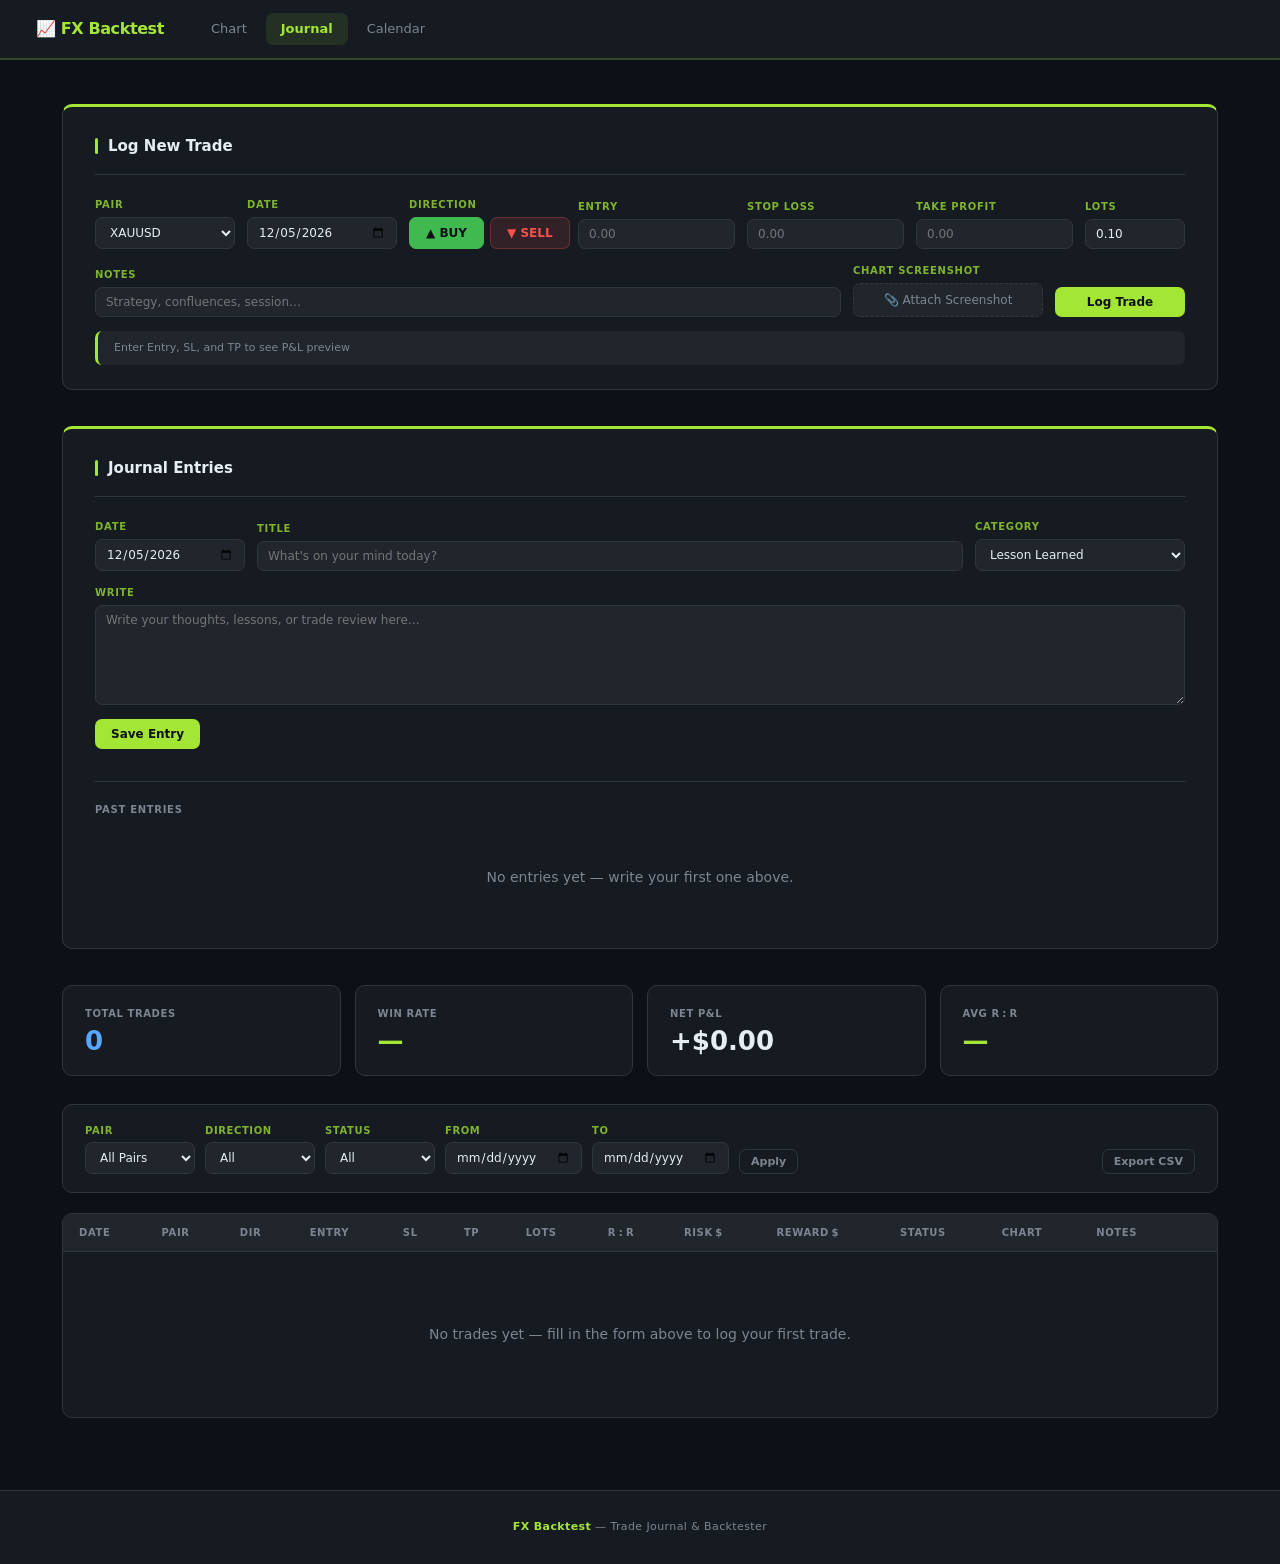
<file: forex/journal.html>
<!DOCTYPE html>
<html lang="en">
<head>
  <meta charset="UTF-8">
  <meta name="viewport" content="width=device-width, initial-scale=1.0">
  <title>Journal &mdash; FX Backtest</title>
  <link rel="stylesheet" href="css/style.css">
  <script src="js/store.js"></script>
  <script src="js/pnl.js"></script>
</head>
<body>

<nav class="nav">
  <a href="index.html" class="nav-logo">&#x1F4C8; FX Backtest</a>
  <div class="nav-links">
    <a href="index.html"    class="nav-link">Chart</a>
    <a href="journal.html"  class="nav-link active">Journal</a>
    <a href="calendar.html" class="nav-link">Calendar</a>
  </div>
</nav>

<div class="page-wrap">

  <!-- Log New Trade -->
  <section class="log-section" id="log-trade">
    <div class="section-title">Log New Trade</div>

    <div class="log-row">
      <div class="log-field" style="max-width:140px;">
        <label>Pair</label>
        <select id="lPair">
          <option>XAUUSD</option><option>XAGUSD</option>
          <option>EURUSD</option><option>GBPUSD</option>
          <option>USDJPY</option><option>AUDUSD</option>
          <option>USDCAD</option><option>USDCHF</option>
          <option>NZDUSD</option><option>EURJPY</option><option>GBPJPY</option>
        </select>
      </div>
      <div class="log-field" style="max-width:150px;">
        <label>Date</label>
        <input type="date" id="lDate">
      </div>
      <div class="log-field" style="max-width:168px;">
        <label>Direction</label>
        <div class="dir-btns">
          <button class="btn btn-buy active" id="lBtnBuy">&#9650; BUY</button>
          <button class="btn btn-sell"       id="lBtnSell">&#9660; SELL</button>
        </div>
      </div>
      <div class="log-field">
        <label>Entry</label>
        <input type="number" id="lEntry" placeholder="0.00" step="any">
      </div>
      <div class="log-field">
        <label>Stop Loss</label>
        <input type="number" id="lSL" placeholder="0.00" step="any">
      </div>
      <div class="log-field">
        <label>Take Profit</label>
        <input type="number" id="lTP" placeholder="0.00" step="any">
      </div>
      <div class="log-field" style="max-width:88px;">
        <label>Lots</label>
        <input type="number" id="lLots" value="0.10" min="0.01" step="0.01">
      </div>
    </div>

    <div class="log-row">
      <div class="log-field" style="flex:2;min-width:200px;">
        <label>Notes</label>
        <input type="text" id="lNotes" placeholder="Strategy, confluences, session&hellip;">
      </div>
      <div class="log-field" style="max-width:190px;">
        <label>Chart Screenshot</label>
        <input type="file" id="lImage" accept="image/*" style="display:none">
        <button class="img-upload-btn" id="btnAttach">&#x1F4CE; Attach Screenshot</button>
        <div class="img-preview-box" id="imgPreviewBox" style="display:none;">
          <img id="imgPreview" class="img-thumb-preview" alt="preview">
          <button class="img-clear-btn" id="btnClearImg" title="Remove image">&times;</button>
        </div>
      </div>
      <div class="log-field" style="max-width:130px;">
        <label>&nbsp;</label>
        <button class="btn btn-primary btn-full" id="btnLog">Log Trade</button>
      </div>
    </div>

    <div class="pnl-preview" id="lPnlPreview">
      <span class="text-muted">Enter Entry, SL, and TP to see P&amp;L preview</span>
    </div>

    <div id="logStatus" class="status-msg" style="margin-top:12px;"></div>
  </section>

  <!-- Journal Entries -->
  <section class="log-section" id="journal-entries">
    <div class="section-title">Journal Entries</div>

    <div class="log-row">
      <div class="log-field" style="max-width:150px;">
        <label>Date</label>
        <input type="date" id="jDate">
      </div>
      <div class="log-field" style="flex:2;min-width:200px;">
        <label>Title</label>
        <input type="text" id="jTitle" placeholder="What&apos;s on your mind today?">
      </div>
      <div class="log-field" style="max-width:210px;">
        <label>Category</label>
        <select id="jTag">
          <option>Lesson Learned</option>
          <option>Market Thoughts</option>
          <option>Trade Review</option>
          <option>Strategy Notes</option>
          <option>Mindset &amp; Psychology</option>
        </select>
      </div>
    </div>

    <div class="log-row">
      <div class="log-field">
        <label>Write</label>
        <textarea id="jBody" rows="6" placeholder="Write your thoughts, lessons, or trade review here&hellip;"></textarea>
      </div>
    </div>

    <div style="display:flex;align-items:center;gap:14px;margin-top:6px;">
      <button class="btn btn-primary" id="btnSaveEntry">Save Entry</button>
      <div id="jStatus" class="status-msg"></div>
    </div>

    <!-- Past entries list -->
    <div id="entriesSection" style="margin-top:32px;">
      <div class="entries-divider">Past Entries</div>
      <div class="entries-list" id="entriesList"></div>
      <div class="empty-state" id="entriesEmpty" style="padding:36px 20px;display:none;">
        No entries yet &mdash; write your first one above.
      </div>
    </div>
  </section>

  <!-- Stats -->
  <div class="stats-grid" id="statsGrid"></div>

  <!-- Filters -->
  <div class="filter-bar">
    <div>
      <span class="filter-label">Pair</span>
      <select id="fPair">
        <option value="">All Pairs</option>
        <option>XAUUSD</option><option>XAGUSD</option>
        <option>EURUSD</option><option>GBPUSD</option>
        <option>USDJPY</option><option>AUDUSD</option>
        <option>USDCAD</option><option>USDCHF</option>
        <option>NZDUSD</option><option>EURJPY</option><option>GBPJPY</option>
      </select>
    </div>
    <div>
      <span class="filter-label">Direction</span>
      <select id="fDir"><option value="">All</option><option>BUY</option><option>SELL</option></select>
    </div>
    <div>
      <span class="filter-label">Status</span>
      <select id="fStatus"><option value="">All</option><option>OPEN</option><option>WIN</option><option>LOSS</option></select>
    </div>
    <div>
      <span class="filter-label">From</span>
      <input type="date" id="fFrom">
    </div>
    <div>
      <span class="filter-label">To</span>
      <input type="date" id="fTo">
    </div>
    <button class="btn btn-outline btn-sm" id="btnFilter" style="align-self:flex-end;">Apply</button>
    <button class="btn btn-outline btn-sm" id="btnExport" style="align-self:flex-end;margin-left:auto;">Export CSV</button>
  </div>

  <!-- Trades table -->
  <div class="table-wrap">
    <table>
      <thead>
        <tr>
          <th>Date</th><th>Pair</th><th>Dir</th><th>Entry</th>
          <th>SL</th><th>TP</th><th>Lots</th><th>R&thinsp;:&thinsp;R</th>
          <th>Risk&thinsp;$</th><th>Reward&thinsp;$</th>
          <th>Status</th><th>Chart</th><th>Notes</th><th></th>
        </tr>
      </thead>
      <tbody id="tradeBody"></tbody>
    </table>
    <div class="empty-state" id="emptyState" style="display:none;">
      No trades yet &mdash; fill in the form above to log your first trade.
    </div>
  </div>

</div>

<!-- Image modal -->
<div id="imgModal" class="img-modal" onclick="closeModal()">
  <img id="imgModalSrc" class="img-modal-img" alt="Chart screenshot">
  <p class="img-modal-hint">Click anywhere to close</p>
</div>

<footer class="footer">
  <strong>FX Backtest</strong> &mdash; Trade Journal &amp; Backtester
</footer>

<script>
let lDirection = 'BUY';
let imageData  = null;

document.addEventListener('DOMContentLoaded', () => {
  document.getElementById('lDate').value = new Date().toISOString().slice(0, 10);
  bindLogEvents();
  bindTableEvents();
  bindEntryEvents();
  render();
  renderEntries();

  if (location.hash === '#log-trade') {
    setTimeout(() => document.getElementById('log-trade').scrollIntoView({ behavior: 'smooth' }), 100);
  }
  if (location.hash === '#journal-entries') {
    setTimeout(() => document.getElementById('journal-entries').scrollIntoView({ behavior: 'smooth' }), 100);
  }
});

// ── Trade log form ────────────────────────────────────────
function bindLogEvents() {
  document.getElementById('lBtnBuy') .addEventListener('click', () => setLDir('BUY'));
  document.getElementById('lBtnSell').addEventListener('click', () => setLDir('SELL'));
  document.getElementById('btnLog')  .addEventListener('click', logTrade);
  document.getElementById('btnAttach').addEventListener('click', () => document.getElementById('lImage').click());
  document.getElementById('btnClearImg').addEventListener('click', clearImage);
  document.getElementById('lImage').addEventListener('change', handleImageSelect);
  ['lPair','lEntry','lSL','lTP','lLots'].forEach(id =>
    document.getElementById(id).addEventListener('input', updatePnL)
  );
}

function setLDir(d) {
  lDirection = d;
  document.getElementById('lBtnBuy') .classList.toggle('active', d === 'BUY');
  document.getElementById('lBtnSell').classList.toggle('active', d === 'SELL');
  updatePnL();
}

function updatePnL() {
  const pair  = document.getElementById('lPair').value;
  const entry = parseFloat(document.getElementById('lEntry').value);
  const sl    = parseFloat(document.getElementById('lSL').value);
  const tp    = parseFloat(document.getElementById('lTP').value);
  const lots  = parseFloat(document.getElementById('lLots').value) || 0.1;
  const el    = document.getElementById('lPnlPreview');
  if (isNaN(entry) || isNaN(sl) || isNaN(tp)) {
    el.innerHTML = '<span class="text-muted">Enter Entry, SL, and TP to see P&amp;L preview</span>';
    return;
  }
  const r = PnL.calc(pair, lDirection, entry, sl, tp, lots);
  el.innerHTML =
    `R:R <span class="pnl-val gold">1 : ${r.rr}</span>` +
    `&ensp;&middot;&ensp;Risk <span class="pnl-val neg">$${r.riskDol}</span> (${r.riskPips} pips)` +
    `&ensp;&middot;&ensp;Reward <span class="pnl-val pos">$${r.rewardDol}</span> (${r.rewardPips} pips)`;
}

async function handleImageSelect(e) {
  const file = e.target.files[0];
  if (!file) return;
  imageData = await resizeImage(file);
  document.getElementById('imgPreview').src = imageData;
  document.getElementById('btnAttach').style.display = 'none';
  document.getElementById('imgPreviewBox').style.display = 'block';
}

function clearImage() {
  imageData = null;
  document.getElementById('lImage').value = '';
  document.getElementById('btnAttach').style.display = 'flex';
  document.getElementById('imgPreviewBox').style.display = 'none';
}

function resizeImage(file, maxW = 900) {
  return new Promise(resolve => {
    const reader = new FileReader();
    reader.onload = e => {
      const img = new Image();
      img.onload = () => {
        const r = Math.min(1, maxW / img.width);
        const c = document.createElement('canvas');
        c.width = img.width * r;
        c.height = img.height * r;
        c.getContext('2d').drawImage(img, 0, 0, c.width, c.height);
        resolve(c.toDataURL('image/jpeg', 0.75));
      };
      img.src = e.target.result;
    };
    reader.readAsDataURL(file);
  });
}

function logTrade() {
  const pair  = document.getElementById('lPair').value;
  const date  = document.getElementById('lDate').value || new Date().toISOString().slice(0, 10);
  const entry = parseFloat(document.getElementById('lEntry').value);
  const sl    = parseFloat(document.getElementById('lSL').value);
  const tp    = parseFloat(document.getElementById('lTP').value);
  const lots  = parseFloat(document.getElementById('lLots').value) || 0.1;
  const notes = document.getElementById('lNotes').value.trim();

  if (isNaN(entry) || isNaN(sl) || isNaN(tp)) {
    setLogStatus('error', 'Entry, SL, and TP are required.');
    return;
  }

  const r = PnL.calc(pair, lDirection, entry, sl, tp, lots);
  const trade = { pair, direction: lDirection, entry, sl, tp, lots, notes, date,
                  status: 'OPEN', rr: r.rr, riskDol: r.riskDol, rewardDol: r.rewardDol };
  if (imageData) trade.image = imageData;

  try {
    Store.saveTrade(trade);
  } catch (e) {
    setLogStatus('error', 'Storage full &mdash; try clearing old images.');
    return;
  }

  ['lEntry','lSL','lTP','lNotes'].forEach(id => document.getElementById(id).value = '');
  clearImage();
  setLDir('BUY');
  document.getElementById('lPnlPreview').innerHTML =
    '<span class="text-muted">Enter Entry, SL, and TP to see P&amp;L preview</span>';

  render();
  setLogStatus('success', `&#10003; Trade logged &mdash; ${lDirection} ${pair} @ ${entry}`);
}

function setLogStatus(type, html) {
  const el = document.getElementById('logStatus');
  el.className = `status-msg show ${type}`;
  el.innerHTML = html;
}

// ── Journal entries ───────────────────────────────────────
const TAG_CLASS = {
  'Lesson Learned':       'tag-lesson',
  'Market Thoughts':      'tag-market',
  'Trade Review':         'tag-review',
  'Strategy Notes':       'tag-strategy',
  'Mindset & Psychology': 'tag-mindset',
};

function bindEntryEvents() {
  document.getElementById('jDate').value = new Date().toISOString().slice(0, 10);
  document.getElementById('btnSaveEntry').addEventListener('click', saveJournalEntry);
  document.getElementById('entriesList').addEventListener('click', entryListClick);
}

function saveJournalEntry() {
  const date  = document.getElementById('jDate').value || new Date().toISOString().slice(0, 10);
  const title = document.getElementById('jTitle').value.trim();
  const tag   = document.getElementById('jTag').value;
  const body  = document.getElementById('jBody').value.trim();
  if (!body) { setEntryStatus('error', 'Write something before saving.'); return; }
  Store.saveEntry({ date, title: title || 'Untitled Entry', tag, body });
  document.getElementById('jTitle').value = '';
  document.getElementById('jBody').value  = '';
  setEntryStatus('success', '&#10003; Entry saved.');
  renderEntries();
}

function setEntryStatus(type, html) {
  const el = document.getElementById('jStatus');
  el.className = `status-msg show ${type}`;
  el.innerHTML = html;
  setTimeout(() => el.classList.remove('show'), 3200);
}

function renderEntries() {
  const entries = Store.getEntries().slice().reverse();
  const list    = document.getElementById('entriesList');
  const empty   = document.getElementById('entriesEmpty');
  if (!entries.length) { list.innerHTML = ''; empty.style.display = 'block'; return; }
  empty.style.display = 'none';
  list.innerHTML = entries.map(e => `
    <div class="entry-card">
      <div class="entry-header">
        <span class="entry-date">${e.date}</span>
        <span class="entry-title">${escHtml(e.title)}</span>
        <span class="entry-tag ${TAG_CLASS[e.tag] || 'tag-lesson'}">${e.tag}</span>
        <button class="del-btn" data-edel="${e.id}" title="Delete entry">&#x1F5D1;</button>
      </div>
      <div class="entry-body" id="eb-${e.id}">${escHtml(e.body)}</div>
      <button class="entry-toggle" id="et-${e.id}" data-etoggle="${e.id}">Show more &#x25BE;</button>
    </div>
  `).join('');

  requestAnimationFrame(() => {
    entries.forEach(e => {
      const bodyEl = document.getElementById('eb-' + e.id);
      const btnEl  = document.getElementById('et-' + e.id);
      if (bodyEl && bodyEl.scrollHeight > bodyEl.clientHeight + 4) {
        btnEl.style.display = 'inline-block';
      }
    });
  });
}

function entryListClick(e) {
  const delId = e.target.dataset.edel;
  if (delId && confirm('Delete this journal entry?')) {
    Store.deleteEntry(Number(delId));
    renderEntries();
    return;
  }
  const toggleId = e.target.dataset.etoggle;
  if (toggleId) {
    const bodyEl = document.getElementById('eb-' + toggleId);
    const btnEl  = document.getElementById('et-' + toggleId);
    const open   = bodyEl.classList.toggle('expanded');
    btnEl.innerHTML = open ? 'Show less &#x25B4;' : 'Show more &#x25BE;';
  }
}

function escHtml(s) {
  return String(s)
    .replace(/&/g, '&amp;')
    .replace(/</g, '&lt;')
    .replace(/>/g, '&gt;')
    .replace(/"/g, '&quot;');
}

// ── Stats & table ─────────────────────────────────────────
function tradePnL(t) {
  if (t.status === 'WIN')  return  parseFloat(t.rewardDol || 0);
  if (t.status === 'LOSS') return -parseFloat(t.riskDol   || 0);
  return 0;
}

function renderStats() {
  const all    = Store.getTrades();
  const closed = all.filter(t => t.status === 'WIN' || t.status === 'LOSS');
  const wins   = all.filter(t => t.status === 'WIN');
  const wr     = closed.length ? ((wins.length / closed.length) * 100).toFixed(1) : null;
  const netPnL = all.reduce((s, t) => s + tradePnL(t), 0);
  const avgRR  = closed.length
    ? (closed.reduce((s, t) => s + parseFloat(t.rr || 0), 0) / closed.length).toFixed(2)
    : null;
  const wrCls  = wr !== null ? (parseFloat(wr) >= 50 ? 'green' : 'red') : 'gold';
  const pnlCls = netPnL > 0 ? 'green' : netPnL < 0 ? 'red' : '';
  document.getElementById('statsGrid').innerHTML = `
    <div class="stat-card"><div class="stat-lbl">Total Trades</div><div class="stat-val blue">${all.length}</div></div>
    <div class="stat-card"><div class="stat-lbl">Win Rate</div><div class="stat-val ${wrCls}">${wr !== null ? wr + '%' : '&mdash;'}</div></div>
    <div class="stat-card"><div class="stat-lbl">Net P&amp;L</div><div class="stat-val ${pnlCls}">${netPnL >= 0 ? '+' : ''}$${netPnL.toFixed(2)}</div></div>
    <div class="stat-card"><div class="stat-lbl">Avg R&thinsp;:&thinsp;R</div><div class="stat-val gold">${avgRR !== null ? avgRR : '&mdash;'}</div></div>
  `;
}

function getFiltered() {
  let t = Store.getTrades();
  const pair   = document.getElementById('fPair').value;
  const dir    = document.getElementById('fDir').value;
  const status = document.getElementById('fStatus').value;
  const from   = document.getElementById('fFrom').value;
  const to     = document.getElementById('fTo').value;
  if (pair)   t = t.filter(x => x.pair      === pair);
  if (dir)    t = t.filter(x => x.direction === dir);
  if (status) t = t.filter(x => x.status    === status);
  if (from)   t = t.filter(x => x.date >= from);
  if (to)     t = t.filter(x => x.date <= to);
  return t.sort((a, b) => b.date.localeCompare(a.date));
}

function statusDrop(t) {
  return `<select class="status-sel" data-id="${t.id}" style="width:auto;padding:3px 7px;font-size:11px;">
    <option value="OPEN" ${t.status==='OPEN'?'selected':''}>OPEN</option>
    <option value="WIN"  ${t.status==='WIN' ?'selected':''}>WIN</option>
    <option value="LOSS" ${t.status==='LOSS'?'selected':''}>LOSS</option>
  </select>`;
}

function renderTable() {
  const trades = getFiltered();
  const body   = document.getElementById('tradeBody');
  const empty  = document.getElementById('emptyState');
  if (!trades.length) { body.innerHTML = ''; empty.style.display = 'block'; return; }
  empty.style.display = 'none';
  body.innerHTML = trades.map(t => {
    const thumb = t.image
      ? `<img src='${t.image}' class='img-thumb' onclick='viewImg(${t.id})' title='View chart'>`
      : '<span class="text-muted">&mdash;</span>';
    return `<tr>
      <td>${t.date}</td>
      <td class="fw-600">${t.pair}</td>
      <td><span class="badge badge-${t.direction.toLowerCase()}">${t.direction}</span></td>
      <td>${t.entry}</td>
      <td class="text-red">${t.sl}</td>
      <td class="text-green">${t.tp}</td>
      <td>${t.lots}</td>
      <td class="text-gold">1&thinsp;:&thinsp;${t.rr}</td>
      <td class="text-red">$${t.riskDol}</td>
      <td class="text-green">$${t.rewardDol}</td>
      <td>${statusDrop(t)}</td>
      <td>${thumb}</td>
      <td class="text-muted" style="max-width:160px;overflow:hidden;text-overflow:ellipsis;">${t.notes || '&mdash;'}</td>
      <td><button class="del-btn" data-del="${t.id}" title="Delete">&#x1F5D1;</button></td>
    </tr>`;
  }).join('');
}

function render() { renderStats(); renderTable(); }

function bindTableEvents() {
  document.getElementById('btnFilter').addEventListener('click', render);
  document.getElementById('btnExport').addEventListener('click', exportCSV);
  document.getElementById('tradeBody').addEventListener('change', e => {
    if (e.target.classList.contains('status-sel')) {
      Store.updateTrade(Number(e.target.dataset.id), { status: e.target.value });
      render();
    }
  });
  document.getElementById('tradeBody').addEventListener('click', e => {
    const id = e.target.dataset.del;
    if (id && confirm('Delete this trade?')) { Store.deleteTrade(Number(id)); render(); }
  });
}

function exportCSV() {
  const rows = Store.getTrades().map(t =>
    [t.date, t.pair, t.direction, t.entry, t.sl, t.tp, t.lots, t.rr,
     t.riskDol, t.rewardDol, t.status,
     `"${(t.notes||'').replace(/"/g,'""')}"`].join(',')
  );
  const csv = ['Date,Pair,Direction,Entry,SL,TP,Lots,RR,Risk$,Reward$,Status,Notes', ...rows].join('\n');
  const a = document.createElement('a');
  a.href = URL.createObjectURL(new Blob([csv], { type: 'text/csv' }));
  a.download = 'fx-journal.csv';
  a.click();
}

// ── Image modal ───────────────────────────────────────────
function viewImg(id) {
  const t = Store.getTrades().find(x => x.id === id);
  if (!t || !t.image) return;
  document.getElementById('imgModalSrc').src = t.image;
  document.getElementById('imgModal').classList.add('open');
}

function closeModal() {
  document.getElementById('imgModal').classList.remove('open');
}

document.addEventListener('keydown', e => {
  if (e.key === 'Escape') closeModal();
});
</script>

</body>
</html>
</file>
<file: forex/css/style.css>
:root {
  --bg: #0d1117;
  --surface: #161b22;
  --surface2: #21262d;
  --border: #30363d;
  --text: #e6edf3;
  --muted: #7d8590;
  --accent: #a3e635;
  --accent-dim: rgba(163,230,53,0.1);
  --accent-glow: rgba(163,230,53,0.22);
  --green: #3fb950;
  --red: #f85149;
  --blue: #58a6ff;
}

* { box-sizing: border-box; margin: 0; padding: 0; }

body {
  background: var(--bg);
  color: var(--text);
  font-family: 'Inter', system-ui, -apple-system, sans-serif;
  font-size: 13px;
  line-height: 1.5;
  min-height: 100vh;
}

/* Nav */
.nav {
  display: flex;
  align-items: center;
  height: 60px;
  padding: 0 36px;
  background: var(--surface);
  border-bottom: 2px solid var(--accent-glow);
  position: sticky;
  top: 0;
  z-index: 100;
}
.nav-logo {
  font-size: 16px;
  font-weight: 800;
  color: var(--accent);
  letter-spacing: -0.4px;
  margin-right: 32px;
  text-decoration: none;
  display: flex;
  align-items: center;
  gap: 8px;
}
.nav-links { display: flex; gap: 4px; }
.nav-link {
  padding: 6px 15px;
  border-radius: 7px;
  color: var(--muted);
  text-decoration: none;
  font-size: 13px;
  font-weight: 500;
  transition: all 0.15s;
}
.nav-link:hover { background: var(--surface2); color: var(--text); }
.nav-link.active { background: var(--accent-dim); color: var(--accent); font-weight: 700; }

/* Full-viewport chart layout */
.layout {
  display: flex;
  height: calc(100vh - 60px);
  overflow: hidden;
}
.sidebar {
  width: 228px;
  min-width: 228px;
  background: var(--surface);
  border-right: 1px solid var(--border);
  padding: 24px 20px;
  overflow-y: auto;
  display: flex;
  flex-direction: column;
  gap: 20px;
}
.main-area {
  flex: 1;
  display: flex;
  flex-direction: column;
  min-width: 0;
  overflow: hidden;
}

/* Sidebar */
.sb-section { display: flex; flex-direction: column; gap: 6px; }
.sb-label {
  font-size: 10px;
  text-transform: uppercase;
  letter-spacing: 0.8px;
  color: var(--accent);
  font-weight: 700;
  opacity: 0.7;
}

/* Form elements */
select, input[type=text], input[type=number], input[type=date],
input[type=password], textarea {
  width: 100%;
  padding: 7px 10px;
  background: var(--surface2);
  border: 1px solid var(--border);
  border-radius: 7px;
  color: var(--text);
  font-size: 12px;
  font-family: inherit;
  outline: none;
  transition: border-color 0.15s, box-shadow 0.15s;
}
select:focus, input:focus, textarea:focus {
  border-color: var(--accent);
  box-shadow: 0 0 0 3px var(--accent-dim);
}
textarea { resize: vertical; min-height: 54px; }

/* Buttons */
.btn {
  display: inline-flex;
  align-items: center;
  justify-content: center;
  gap: 5px;
  padding: 8px 16px;
  border-radius: 7px;
  border: none;
  cursor: pointer;
  font-size: 12px;
  font-weight: 700;
  font-family: inherit;
  transition: all 0.15s;
  white-space: nowrap;
}
.btn:disabled { opacity: 0.4; cursor: not-allowed; }
.btn-primary { background: var(--accent); color: #0d1117; }
.btn-primary:hover:not(:disabled) { background: #b8f25a; box-shadow: 0 0 14px var(--accent-glow); }
.btn-outline { background: transparent; border: 1px solid var(--border); color: var(--muted); }
.btn-outline:hover:not(:disabled) { border-color: var(--accent); color: var(--accent); }
.btn-buy  { background: rgba(63,185,80,0.12);  color: var(--green); border: 1px solid rgba(63,185,80,0.28); }
.btn-buy.active,  .btn-buy:hover:not(:disabled)  { background: var(--green);  color: #0d1117; border-color: var(--green); }
.btn-sell { background: rgba(248,81,73,0.12);  color: var(--red);   border: 1px solid rgba(248,81,73,0.28); }
.btn-sell.active, .btn-sell:hover:not(:disabled) { background: var(--red);    color: #fff;    border-color: var(--red); }
.btn-icon {
  background: var(--surface2);
  border: 1px solid var(--border);
  color: var(--muted);
  border-radius: 7px;
  height: 32px;
  padding: 0 11px;
  font-size: 12px;
  font-weight: 700;
  cursor: pointer;
  transition: all 0.15s;
  display: inline-flex;
  align-items: center;
  justify-content: center;
  font-family: inherit;
}
.btn-icon:hover { border-color: var(--accent); color: var(--accent); background: var(--accent-dim); }
.btn-icon.playing { background: var(--accent); color: #0d1117; border-color: var(--accent); }
.btn-sm   { padding: 5px 11px; font-size: 11px; }
.btn-full { width: 100%; }

/* Chart */
.chart-wrap {
  flex: 1;
  min-height: 0;
  position: relative;
  background: var(--bg);
  overflow: hidden;
  margin: 14px 18px 0;
  border-radius: 10px;
  border: 1px solid var(--border);
}
#chart { width: 100%; height: 100%; }

/* Backtest bar */
.bt-bar {
  display: flex;
  align-items: center;
  gap: 7px;
  padding: 11px 22px;
  background: var(--surface);
  border-top: 1px solid var(--border);
  flex-shrink: 0;
}
.bt-counter {
  margin-left: auto;
  font-size: 11px;
  color: var(--accent);
  font-weight: 700;
  font-variant-numeric: tabular-nums;
  letter-spacing: 0.3px;
}
.speed-sel {
  width: auto !important;
  padding: 5px 9px !important;
  font-size: 11px !important;
  margin-left: 6px;
}

/* Status */
.status-msg {
  padding: 8px 12px;
  border-radius: 7px;
  font-size: 11px;
  display: none;
  word-break: break-word;
}
.status-msg.show    { display: block; }
.status-msg.error   { background: rgba(248,81,73,0.1);  border: 1px solid rgba(248,81,73,0.28);  color: var(--red); }
.status-msg.success { background: var(--accent-dim);    border: 1px solid var(--accent-glow);    color: var(--accent); }
.status-msg.info    { background: rgba(88,166,255,0.1); border: 1px solid rgba(88,166,255,0.28); color: var(--blue); }

.spinner {
  display: inline-block;
  width: 12px; height: 12px;
  border: 2px solid var(--border);
  border-top-color: var(--accent);
  border-radius: 50%;
  animation: spin 0.6s linear infinite;
  vertical-align: middle;
  margin-right: 5px;
}
@keyframes spin { to { transform: rotate(360deg); } }

/* Page wrap — journal / calendar */
.page-wrap {
  max-width: 1260px;
  margin: 0 auto;
  width: 100%;
  padding: 44px 52px 20px;
}

/* Log section */
.log-section {
  background: var(--surface);
  border: 1px solid var(--border);
  border-top: 3px solid var(--accent);
  border-radius: 10px;
  padding: 28px 32px 24px;
  margin-bottom: 36px;
}
.section-title {
  font-size: 15px;
  font-weight: 800;
  color: var(--text);
  margin-bottom: 22px;
  padding-bottom: 16px;
  border-bottom: 1px solid var(--border);
  display: flex;
  align-items: center;
  gap: 10px;
}
.section-title::before {
  content: '';
  display: inline-block;
  width: 3px;
  height: 16px;
  background: var(--accent);
  border-radius: 2px;
  flex-shrink: 0;
}
.log-row {
  display: flex;
  gap: 12px;
  align-items: flex-end;
  flex-wrap: wrap;
  margin-bottom: 14px;
}
.log-field {
  display: flex;
  flex-direction: column;
  gap: 5px;
  flex: 1;
  min-width: 100px;
}
.log-field > label,
.lbl {
  font-size: 10px;
  color: var(--accent);
  text-transform: uppercase;
  letter-spacing: 0.7px;
  font-weight: 700;
  opacity: 0.75;
}
.dir-btns { display: flex; gap: 6px; }
.dir-btns .btn { flex: 1; }

.pnl-preview {
  background: var(--surface2);
  border-radius: 7px;
  border-left: 3px solid var(--accent);
  padding: 9px 16px;
  font-size: 11px;
  color: var(--muted);
  display: flex;
  flex-wrap: wrap;
  gap: 16px;
  min-height: 34px;
  align-items: center;
  margin-top: 4px;
}
.pnl-val      { font-weight: 700; }
.pnl-val.pos  { color: var(--green); }
.pnl-val.neg  { color: var(--red); }
.pnl-val.gold { color: var(--accent); }

/* Image upload */
.img-upload-btn {
  display: flex;
  align-items: center;
  justify-content: center;
  gap: 7px;
  width: 100%;
  padding: 9px 14px;
  border: 1px dashed var(--border);
  border-radius: 7px;
  background: var(--surface2);
  color: var(--muted);
  cursor: pointer;
  font-size: 12px;
  font-family: inherit;
  transition: all 0.15s;
}
.img-upload-btn:hover { border-color: var(--accent); color: var(--accent); }

.img-preview-box {
  position: relative;
  border-radius: 7px;
  overflow: hidden;
  border: 1px solid var(--accent);
}
.img-thumb-preview {
  width: 100%;
  max-height: 90px;
  object-fit: cover;
  display: block;
}
.img-clear-btn {
  position: absolute;
  top: 5px;
  right: 5px;
  background: rgba(13,17,23,0.85);
  border: 1px solid var(--border);
  color: var(--muted);
  cursor: pointer;
  border-radius: 5px;
  width: 22px;
  height: 22px;
  font-size: 11px;
  display: flex;
  align-items: center;
  justify-content: center;
  transition: color 0.12s;
}
.img-clear-btn:hover { color: var(--red); }

.img-thumb {
  width: 58px;
  height: 40px;
  object-fit: cover;
  border-radius: 5px;
  border: 1px solid var(--border);
  cursor: pointer;
  display: block;
  transition: all 0.15s;
}
.img-thumb:hover { border-color: var(--accent); transform: scale(1.08); }

/* Image modal */
.img-modal {
  display: none;
  position: fixed;
  inset: 0;
  background: rgba(0,0,0,0.92);
  z-index: 1000;
  cursor: pointer;
  flex-direction: column;
  align-items: center;
  justify-content: center;
  padding: 48px;
}
.img-modal.open { display: flex; }
.img-modal-img {
  max-width: 100%;
  max-height: 80vh;
  border-radius: 10px;
  box-shadow: 0 0 80px var(--accent-glow);
  pointer-events: none;
}
.img-modal-hint {
  color: var(--muted);
  font-size: 12px;
  margin-top: 18px;
  letter-spacing: 0.4px;
}

/* Journal entry cards */
.entries-divider {
  font-size: 10px;
  text-transform: uppercase;
  letter-spacing: 0.7px;
  color: var(--muted);
  font-weight: 700;
  border-top: 1px solid var(--border);
  padding-top: 20px;
  margin-bottom: 14px;
}
.entries-list { display: flex; flex-direction: column; gap: 10px; }
.entry-card {
  background: var(--surface2);
  border: 1px solid var(--border);
  border-radius: 9px;
  padding: 16px 20px;
  transition: border-color 0.15s;
}
.entry-card:hover { border-color: var(--accent-glow); }
.entry-header {
  display: flex;
  align-items: center;
  gap: 10px;
  flex-wrap: wrap;
  margin-bottom: 10px;
}
.entry-date {
  font-size: 10px;
  color: var(--muted);
  font-weight: 600;
  letter-spacing: 0.4px;
  white-space: nowrap;
  flex-shrink: 0;
}
.entry-title {
  font-size: 13px;
  font-weight: 700;
  color: var(--text);
  flex: 1;
  min-width: 120px;
}
.entry-tag {
  display: inline-block;
  padding: 2px 9px;
  border-radius: 20px;
  font-size: 10px;
  font-weight: 700;
  text-transform: uppercase;
  letter-spacing: 0.4px;
  white-space: nowrap;
  flex-shrink: 0;
}
.tag-lesson   { background: rgba(163,230,53,0.15); color: var(--accent); }
.tag-market   { background: rgba(88,166,255,0.15); color: var(--blue); }
.tag-review   { background: rgba(248,195,73,0.15); color: #f8c349; }
.tag-strategy { background: rgba(63,185,80,0.15);  color: var(--green); }
.tag-mindset  { background: rgba(248,81,73,0.15);  color: var(--red); }
.entry-body {
  font-size: 13px;
  color: var(--muted);
  line-height: 1.7;
  display: -webkit-box;
  -webkit-line-clamp: 4;
  -webkit-box-orient: vertical;
  overflow: hidden;
  white-space: pre-wrap;
  word-break: break-word;
}
.entry-body.expanded {
  display: block;
  overflow: visible;
}
.entry-toggle {
  display: none;
  background: none;
  border: none;
  color: var(--accent);
  cursor: pointer;
  font-size: 11px;
  font-weight: 600;
  padding: 6px 0 0;
  font-family: inherit;
  transition: opacity 0.12s;
}
.entry-toggle:hover { opacity: 0.7; }

/* Section divider */
.section-divider {
  border: none;
  border-top: 1px solid var(--border);
  margin: 32px 0;
}

/* Stats grid */
.stats-grid {
  display: grid;
  grid-template-columns: repeat(auto-fit, minmax(180px, 1fr));
  gap: 14px;
  margin-bottom: 28px;
}
.stat-card {
  background: var(--surface);
  border: 1px solid var(--border);
  border-radius: 10px;
  padding: 20px 22px;
  transition: border-color 0.15s;
}
.stat-card:hover { border-color: var(--accent-glow); }
.stat-lbl { font-size: 10px; text-transform: uppercase; letter-spacing: 0.6px; color: var(--muted); font-weight: 600; }
.stat-val { font-size: 26px; font-weight: 800; margin-top: 6px; line-height: 1.1; }
.stat-val.green { color: var(--green); }
.stat-val.red   { color: var(--red); }
.stat-val.gold  { color: var(--accent); }
.stat-val.blue  { color: var(--blue); }

/* Filter bar */
.filter-bar {
  display: flex;
  gap: 10px;
  align-items: flex-end;
  flex-wrap: wrap;
  margin-bottom: 20px;
  padding: 18px 22px;
  background: var(--surface);
  border: 1px solid var(--border);
  border-radius: 10px;
}
.filter-bar select, .filter-bar input { width: auto; min-width: 110px; }
.filter-label {
  font-size: 10px;
  color: var(--accent);
  text-transform: uppercase;
  letter-spacing: 0.6px;
  display: block;
  margin-bottom: 4px;
  font-weight: 700;
  opacity: 0.75;
}

/* Table */
.table-wrap {
  background: var(--surface);
  border: 1px solid var(--border);
  border-radius: 10px;
  overflow: auto;
}
table { width: 100%; border-collapse: collapse; }
th {
  background: var(--surface2);
  padding: 11px 16px;
  text-align: left;
  font-size: 10px;
  text-transform: uppercase;
  letter-spacing: 0.6px;
  color: var(--muted);
  border-bottom: 1px solid var(--border);
  white-space: nowrap;
  font-weight: 700;
}
td {
  padding: 11px 16px;
  border-bottom: 1px solid var(--border);
  font-size: 12px;
  white-space: nowrap;
}
tr:last-child td { border-bottom: none; }
tr:hover td { background: rgba(163,230,53,0.03); }

.badge {
  display: inline-block;
  padding: 3px 8px;
  border-radius: 12px;
  font-size: 10px;
  font-weight: 800;
  text-transform: uppercase;
  letter-spacing: 0.4px;
}
.badge-buy  { background: rgba(63,185,80,0.15);   color: var(--green); }
.badge-sell { background: rgba(248,81,73,0.15);   color: var(--red); }
.badge-open { background: rgba(88,166,255,0.15);  color: var(--blue); }
.badge-win  { background: rgba(163,230,53,0.15);  color: var(--accent); }
.badge-loss { background: rgba(248,81,73,0.15);   color: var(--red); }

.pnl-pos { color: var(--green); font-weight: 700; }
.pnl-neg { color: var(--red);   font-weight: 700; }

.del-btn {
  background: none;
  border: none;
  cursor: pointer;
  color: var(--muted);
  font-size: 13px;
  padding: 3px 7px;
  border-radius: 5px;
  transition: all 0.12s;
}
.del-btn:hover { color: var(--red); background: rgba(248,81,73,0.1); }

.empty-state {
  text-align: center;
  padding: 72px 20px;
  color: var(--muted);
  font-size: 14px;
}
.empty-state a { color: var(--accent); text-decoration: none; font-weight: 600; }

/* Calendar */
.cal-header { display: flex; align-items: center; justify-content: space-between; margin-bottom: 22px; }
.cal-title  { font-size: 22px; font-weight: 800; }
.cal-nav    { display: flex; gap: 8px; align-items: center; }

.cal-dow-row {
  display: grid;
  grid-template-columns: repeat(7, 1fr);
  gap: 5px;
  margin-bottom: 5px;
}
.cal-dow {
  text-align: center;
  font-size: 10px;
  text-transform: uppercase;
  letter-spacing: 0.6px;
  color: var(--accent);
  padding: 7px 0;
  font-weight: 700;
  opacity: 0.7;
}
.cal-grid {
  display: grid;
  grid-template-columns: repeat(7, 1fr);
  gap: 5px;
  margin-bottom: 22px;
}
.cal-cell {
  background: var(--surface);
  border: 1px solid var(--border);
  border-radius: 8px;
  padding: 10px;
  min-height: 90px;
  cursor: default;
  transition: border-color 0.15s, background 0.15s;
  display: flex;
  flex-direction: column;
}
.cal-cell.clickable          { cursor: pointer; }
.cal-cell.clickable:hover    { border-color: var(--accent); background: var(--accent-dim); }
.cal-cell.selected           { border-color: var(--accent) !important; background: var(--accent-dim); }
.cal-cell.other-month        { opacity: 0.28; }
.cal-cell.is-today .cal-num  { color: var(--accent); font-weight: 800; }
.cal-num         { font-size: 12px; color: var(--muted); font-weight: 600; }
.cal-trade-count { font-size: 10px; color: var(--muted); margin-top: 3px; }
.cal-day-pnl     { font-size: 13px; font-weight: 700; margin-top: auto; padding-top: 6px; }
.cal-day-pnl.pos { color: var(--accent); }
.cal-day-pnl.neg { color: var(--red); }

.day-detail {
  background: var(--surface);
  border: 1px solid var(--border);
  border-left: 3px solid var(--accent);
  border-radius: 10px;
  padding: 22px 26px;
}
.day-detail-title { font-weight: 700; margin-bottom: 14px; font-size: 15px; }

/* Footer */
.footer {
  background: var(--surface);
  border-top: 1px solid var(--border);
  padding: 28px 52px;
  text-align: center;
  color: var(--muted);
  font-size: 11px;
  letter-spacing: 0.4px;
  margin-top: 52px;
}
.footer strong { color: var(--accent); font-weight: 700; }

/* Utilities */
.text-muted { color: var(--muted); }
.text-green { color: var(--green); }
.text-red   { color: var(--red); }
.text-gold  { color: var(--accent); }
.fw-600     { font-weight: 600; }
.fw-700     { font-weight: 700; }
.link       { color: var(--accent); text-decoration: none; font-size: 11px; font-weight: 600; }
.link:hover { text-decoration: underline; }

/* Scrollbar */
::-webkit-scrollbar       { width: 6px; height: 6px; }
::-webkit-scrollbar-track { background: var(--surface); }
::-webkit-scrollbar-thumb { background: var(--border); border-radius: 3px; }
::-webkit-scrollbar-thumb:hover { background: var(--accent-glow); }
</file>
